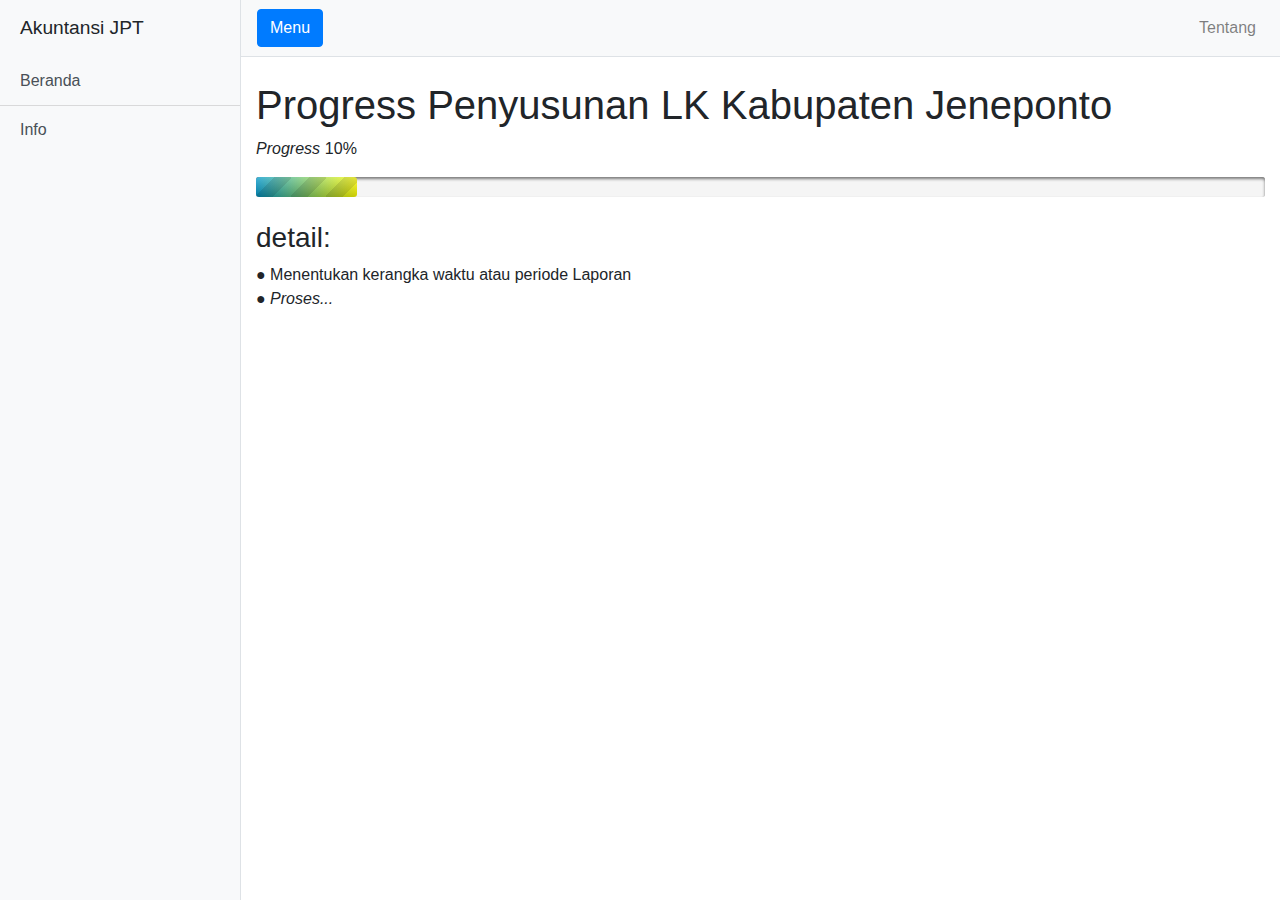
<file: index.html>
<html lang="en">

<head>

  <meta charset="utf-8">
  <meta name="viewport" content="width=device-width, initial-scale=1, shrink-to-fit=no">
  <meta name="description" content="">
  <meta name="author" content="">

  <title>BPKAD Akuntansi - Kabupaten Jeneponto</title>

  <!-- Bootstrap core CSS -->
  <link href="vendor/bootstrap/css/bootstrap.min.css" rel="stylesheet">

  <!-- Custom styles for this template -->
  <link href="css/simple-sidebar.css" rel="stylesheet">

</head>

<body>

  <div class="d-flex" id="wrapper">

    <!-- Sidebar -->
    <div class="bg-light border-right" id="sidebar-wrapper">
      <div class="sidebar-heading">Akuntansi JPT </div>
      <div class="list-group list-group-flush">
        <a href="/akuntansi" class="list-group-item list-group-item-action bg-light">Beranda</a>
        <a href="/akuntansi/info.html" class="list-group-item list-group-item-action bg-light">Info</a>
      </div>
    </div>
    <!-- /#sidebar-wrapper -->

    <!-- Page Content -->
    <div id="page-content-wrapper">

      <nav class="navbar navbar-expand-lg navbar-light bg-light border-bottom">
        <button class="btn btn-primary" id="menu-toggle">Menu</button>

        <button class="navbar-toggler" type="button" data-toggle="collapse" data-target="#navbarSupportedContent" aria-controls="navbarSupportedContent" aria-expanded="false" aria-label="Toggle navigation">
          <span class="navbar-toggler-icon"></span>
        </button>

        <div class="collapse navbar-collapse" id="navbarSupportedContent">
          <ul class="navbar-nav ml-auto mt-2 mt-lg-0">
            <li class="nav-item">
              <a class="nav-link" href="#">Tentang</a>
            </li>
          </ul>
        </div>
      </nav>

      <div class="container-fluid">
        <h1 class="mt-4">Progress Penyusunan LK Kabupaten Jeneponto</h1>
    <p style="width:10%" data-value="10"><i>Progress</i></p><progress max="100" value="10" class="php">
      <div class="progress-bar">
        <span style="width: 10%">10%</span>
      </div></progress>
      <h3>detail:</h3>
        ● Menentukan kerangka waktu atau periode Laporan
        <br>
        <i>● Proses...</i>
      </div>
    </div>
    <!-- /#page-content-wrapper -->

  </div>
  <!-- /#wrapper -->

  <!-- Bootstrap core JavaScript -->
  <script src="vendor/jquery/jquery.min.js"></script>
  <script src="vendor/bootstrap/js/bootstrap.bundle.min.js"></script>

  <!-- Menu Toggle Script -->
  <script>
    $("#menu-toggle").click(function(e) {
      e.preventDefault();
      $("#wrapper").toggleClass("toggled");
    });
  </script>

</body>

</html>
</file>
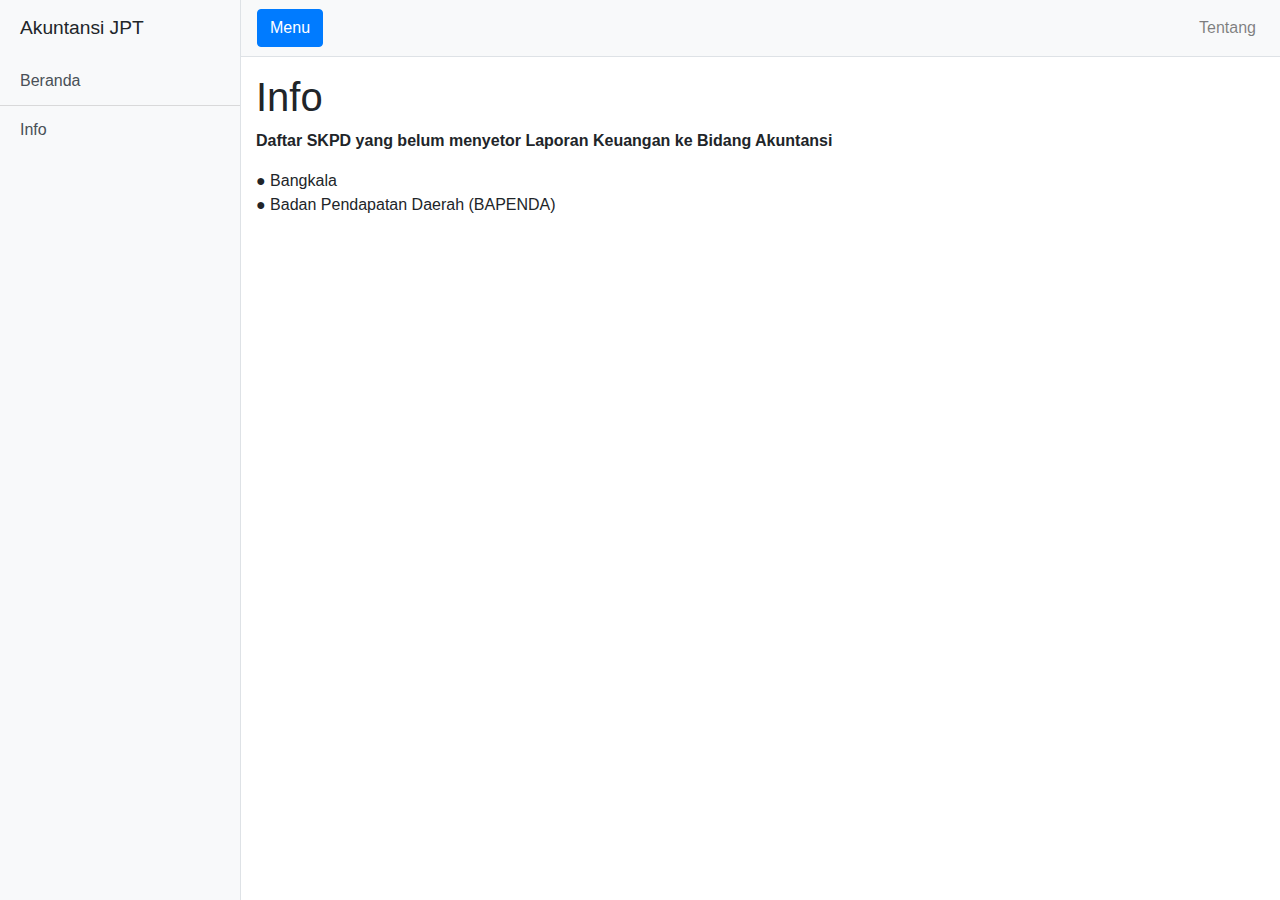
<file: info.html>
<html lang="en">

<head>

  <meta charset="utf-8">
  <meta name="viewport" content="width=device-width, initial-scale=1, shrink-to-fit=no">
  <meta name="description" content="">
  <meta name="author" content="">

  <title>BPKAD Akuntansi - Kabupaten Jeneponto</title>

  <!-- Bootstrap core CSS -->
  <link href="vendor/bootstrap/css/bootstrap.min.css" rel="stylesheet">

  <!-- Custom styles for this template -->
  <link href="css/simple-sidebar.css" rel="stylesheet">

</head>

<body>

  <div class="d-flex" id="wrapper">

    <!-- Sidebar -->
    <div class="bg-light border-right" id="sidebar-wrapper">
      <div class="sidebar-heading">Akuntansi JPT </div>
      <div class="list-group list-group-flush">
        <a href="/" class="list-group-item list-group-item-action bg-light">Beranda</a>
        <a href="/akuntansi/info.html" class="list-group-item list-group-item-action bg-light">Info</a>
      </div>
    </div>
    <!-- /#sidebar-wrapper -->

    <!-- Page Content -->
    <div id="page-content-wrapper">

      <nav class="navbar navbar-expand-lg navbar-light bg-light border-bottom">
        <button class="btn btn-primary" id="menu-toggle">Menu</button>

        <button class="navbar-toggler" type="button" data-toggle="collapse" data-target="#navbarSupportedContent" aria-controls="navbarSupportedContent" aria-expanded="false" aria-label="Toggle navigation">
          <span class="navbar-toggler-icon"></span>
        </button>

        <div class="collapse navbar-collapse" id="navbarSupportedContent">
          <ul class="navbar-nav ml-auto mt-2 mt-lg-0">
            <li class="nav-item">
              <a class="nav-link" href="#">Tentang</a>
            </li>
          </ul>
        </div>
      </nav>

      <div class="container-fluid">
        <h1 class="mt-3">Info</h1>
        <p><b>Daftar SKPD yang belum menyetor Laporan Keuangan ke Bidang Akuntansi</b></p>
        ● Bangkala
        <br>
        ● Badan Pendapatan Daerah (BAPENDA)
      </div>
    </div>
    <!-- /#page-content-wrapper -->

  </div>
  <!-- /#wrapper -->

  <!-- Bootstrap core JavaScript -->
  <script src="vendor/jquery/jquery.min.js"></script>
  <script src="vendor/bootstrap/js/bootstrap.bundle.min.js"></script>

  <!-- Menu Toggle Script -->
  <script>
    $("#menu-toggle").click(function(e) {
      e.preventDefault();
      $("#wrapper").toggleClass("toggled");
    });
  </script>

</body>

</html>
</file>
<file: css/simple-sidebar.css>
/*!
 * Start Bootstrap - Simple Sidebar (https://startbootstrap.com/template/simple-sidebar)
 * Copyright 2013-2020 Start Bootstrap
 * Licensed under MIT (https://github.com/StartBootstrap/startbootstrap-simple-sidebar/blob/master/LICENSE)
 */

 #wrapper {
    overflow-x: hidden;
 }

#sidebar-wrapper {
  min-height: 100vh;
  margin-left: -15rem;
  -webkit-transition: margin .25s ease-out;
  -moz-transition: margin .25s ease-out;
  -o-transition: margin .25s ease-out;
  transition: margin .25s ease-out;
}

#sidebar-wrapper .sidebar-heading {
  padding: 0.875rem 1.25rem;
  font-size: 1.2rem;
}

#sidebar-wrapper .list-group {
  width: 15rem;
}

#page-content-wrapper {
  min-width: 100vw;
}

#wrapper.toggled #sidebar-wrapper {
  margin-left: 0;
}

@media (min-width: 768px) {
  #sidebar-wrapper {
    margin-left: 0;
  }

  #page-content-wrapper {
    min-width: 0;
    width: 100%;
  }

  #wrapper.toggled #sidebar-wrapper {
    margin-left: -15rem;
  }
}

/* progress bar */
@import url(https://fonts.googleapis.com/css?family=Expletus+Sans);

/* Basic resets */

* { 
  margin:0; padding:0; 
  box-sizing: border-box;
}


li {

  width: 50%;
  float: left;
  list-style-type: none;
  
  padding-right: 5.3333333%;
}

li:nth-child(even) { margin-bottom: 5em;}

h2 {
  margin: 0 0 1.5em;
  border-bottom: 1px solid #ccc;
  
  padding: 0 0 .25em;
}

/* Styling an indeterminate progress bar */

progress:not(value) {
  /* Add your styles here. As part of this walkthrough we will focus only on determinate progress bars. */
}

/* Styling the determinate progress element */

progress[value] {
  /* Get rid of the default appearance */
  appearance: none;
  
  /* This unfortunately leaves a trail of border behind in Firefox and Opera. We can remove that by setting the border to none. */
  border: none;
  
  /* Add dimensions */
  width: 100%; height: 20px;
  
  /* Although firefox doesn't provide any additional pseudo class to style the progress element container, any style applied here works on the container. */
    background-color: whiteSmoke;
    border-radius: 3px;
    box-shadow: 0 2px 3px rgba(0,0,0,.5) inset;
  
  /* Of all IE, only IE10 supports progress element that too partially. It only allows to change the background-color of the progress value using the 'color' attribute. */
  color: royalblue;
  
  position: relative;
  margin: 0 0 1.5em; 
}

/*
Webkit browsers provide two pseudo classes that can be use to style HTML5 progress element.
-webkit-progress-bar -> To style the progress element container
-webkit-progress-value -> To style the progress element value.
*/

progress[value]::-webkit-progress-bar {
  background-color: whiteSmoke;
  border-radius: 3px;
  box-shadow: 0 2px 3px rgba(0,0,0,.5) inset;
}

progress[value]::-webkit-progress-value {
  position: relative;
  
  background-size: 35px 20px, 100% 100%, 100% 100%;
  border-radius:3px;
  
  /* Let's animate this */
  animation: animate-stripes 5s linear infinite;
}

@keyframes animate-stripes { 100% { background-position: -100px 0; } }

/* Let's spice up things little bit by using pseudo elements. */

progress[value]::-webkit-progress-value:after {
  /* Only webkit/blink browsers understand pseudo elements on pseudo classes. A rare phenomenon! */
  content: '';
  position: absolute;
  
  width:5px; height:5px;
  top:7px; right:7px;
  
  background-color: white;
  border-radius: 100%;
}

/* Firefox provides a single pseudo class to style the progress element value and not for container. -moz-progress-bar */

progress[value]::-moz-progress-bar {
  /* Gradient background with Stripes */
  background-image:
  -moz-linear-gradient( 135deg,
                           transparent,
                           transparent 33%,
                           rgba(0,0,0,.1) 33%,
                           rgba(0,0,0,.1) 66%,
                           transparent 66%),
    -moz-linear-gradient( top,
                            rgba(255, 255, 255, .25),
                            rgba(0,0,0,.2)),
     -moz-linear-gradient( left, #09c, #f44);
  
  background-size: 35px 20px, 100% 100%, 100% 100%;
  border-radius:3px;
  
  /* Firefox doesn't support CSS3 keyframe animations on progress element. Hence, we did not include animate-stripes in this code block */
}

/* Fallback technique styles */
.progress-bar {
  background-color: whiteSmoke;
  border-radius: 3px;
  box-shadow: 0 2px 3px rgba(0,0,0,.5) inset;

  /* Dimensions should be similar to the parent progress element. */
  width: 100%; height:20px;
}

.progress-bar span {
  background-color: royalblue;
  border-radius: 3px;
  
  display: block;
  text-indent: -9999px;
}

p[data-value] { 
  
  position: relative; 
}

/* The percentage will automatically fall in place as soon as we make the width fluid. Now making widths fluid. */

p[data-value]:after {
  content: attr(data-value) '%';
  position: absolute; right:0;
}





.html5::-webkit-progress-value,
.python::-webkit-progress-value  {
  /* Gradient background with Stripes */
  background-image:
  -webkit-linear-gradient( 135deg,
                           transparent,
                           transparent 33%,
                           rgba(0,0,0,.1) 33%,
                           rgba(0,0,0,.1) 66%,
                           transparent 66%),
    -webkit-linear-gradient( top,
                            rgba(255, 255, 255, .25),
                            rgba(0,0,0,.2)),
     -webkit-linear-gradient( left, #09c, #f44);
}

.css3::-webkit-progress-value,
.php::-webkit-progress-value 
{
  /* Gradient background with Stripes */
  background-image:
  -webkit-linear-gradient( 135deg,
                           transparent,
                           transparent 33%,
                           rgba(0,0,0,.1) 33%,
                           rgba(0,0,0,.1) 66%,
                           transparent 66%),
    -webkit-linear-gradient( top,
                            rgba(255, 255, 255, .25),
                            rgba(0,0,0,.2)),
     -webkit-linear-gradient( left, #09c, #ff0);
}

.jquery::-webkit-progress-value,
.node-js::-webkit-progress-value 
{
  /* Gradient background with Stripes */
  background-image:
  -webkit-linear-gradient( 135deg,
                           transparent,
                           transparent 33%,
                           rgba(0,0,0,.1) 33%,
                           rgba(0,0,0,.1) 66%,
                           transparent 66%),
    -webkit-linear-gradient( top,
                            rgba(255, 255, 255, .25),
                            rgba(0,0,0,.2)),
     -webkit-linear-gradient( left, #09c, #690);
}

/* Similarly, for Mozillaa. Unfortunately combining the styles for different browsers will break every other browser. Hence, we need a separate block. */

.html5::-moz-progress-bar,
.php::-moz-progress-bar {
  /* Gradient background with Stripes */
  background-image:
  -moz-linear-gradient( 135deg,
                           transparent,
                           transparent 33%,
                           rgba(0,0,0,.1) 33%,
                           rgba(0,0,0,.1) 66%,
                           transparent 66%),
    -moz-linear-gradient( top,
                            rgba(255, 255, 255, .25),
                            rgba(0,0,0,.2)),
     -moz-linear-gradient( left, #09c, #f44);
}

.css3::-moz-progress-bar,
.php::-moz-progress-bar {
{
  /* Gradient background with Stripes */
  background-image:
  -moz-linear-gradient( 135deg,
                           transparent,
                           transparent 33%,
                           rgba(0,0,0,.1) 33%,
                           rgba(0,0,0,.1) 66%,
                           transparent 66%),
    -moz-linear-gradient( top,
                            rgba(255, 255, 255, .25),
                            rgba(0,0,0,.2)),
     -moz-linear-gradient( left, #09c, #ff0);
}

.jquery::-moz-progress-bar,
.node-js::-moz-progress-bar {
  /* Gradient background with Stripes */
  background-image:
  -moz-linear-gradient( 135deg,
                           transparent,
                           transparent 33%,
                           rgba(0,0,0,.1) 33%,
                           rgba(0,0,0,.1) 66%,
                           transparent 66%),
    -moz-linear-gradient( top,
                            rgba(255, 255, 255, .25),
                            rgba(0,0,0,.2)),
     -moz-linear-gradient( left, #09c, #690);
}

/* Now we are good to duplicate html code for other skills and then add the css code for the new skill based on data-skill */

  
/* THE END */
</file>
